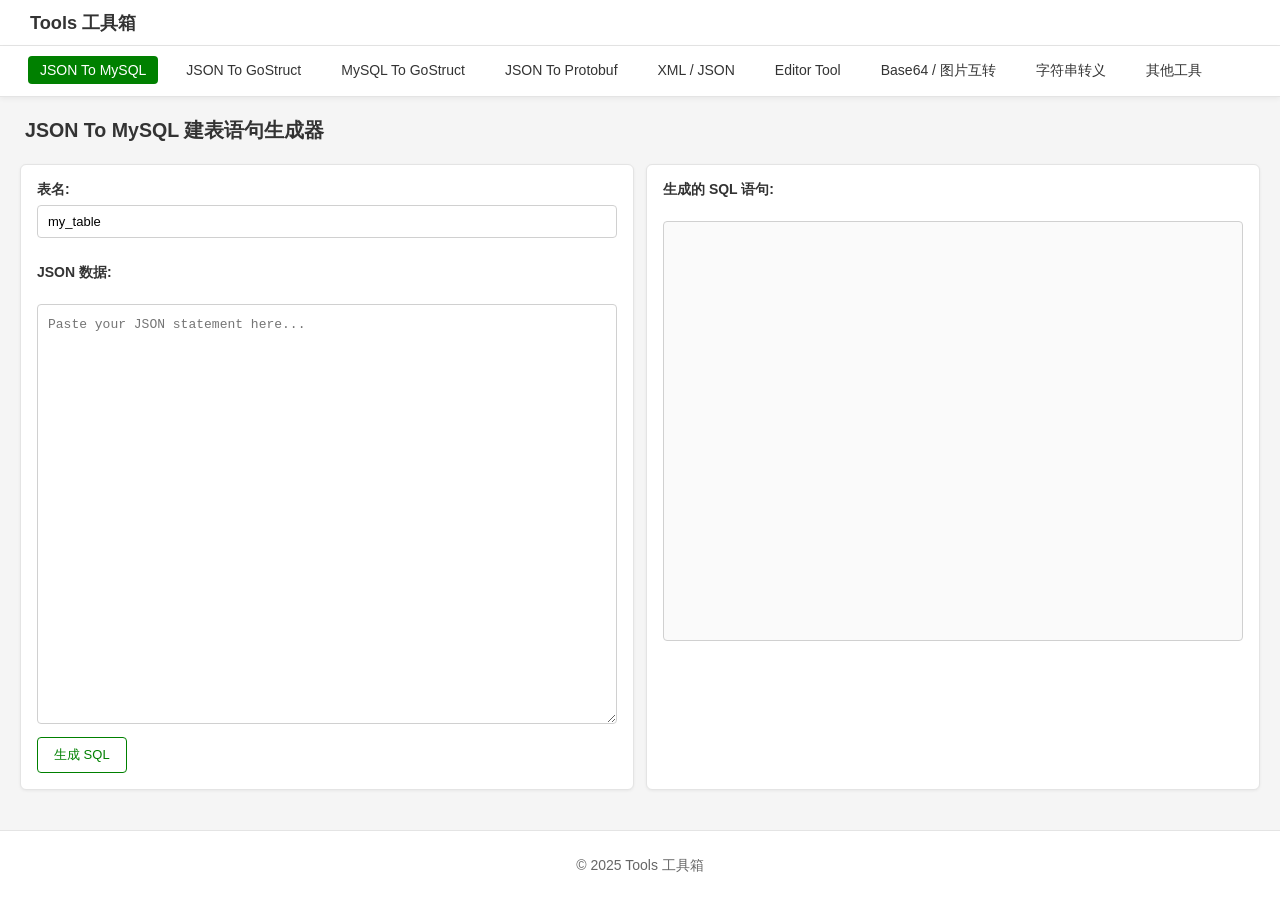
<file: index.html>
<!DOCTYPE html>
<html>
<head>
    <meta charset="UTF-8">
    <title>Tools 工具箱 - JSON To MySQL</title>
    <link rel="stylesheet" href="assets/common.css">
</head>
<body>

<h1>JSON To MySQL 建表语句生成器</h1>
<div class="container">
    <div class="left-panel">
        <label for="tableName">表名:</label>
        <input type="text" id="tableName" value="my_table"><br><br>

        <label for="jsonData">JSON 数据:</label><br>
        <textarea id="jsonData" placeholder="Paste your JSON statement here..."></textarea><br>

        <button onclick="generateSQL()">生成 SQL</button>
    </div>
    <div class="right-panel">
        <label for="result">生成的 SQL 语句:</label><br>
        <div id="result"></div>
    </div>
</div>

<script>
    function generateSQL() {
        const tableName = document.getElementById("tableName").value;
        const jsonData = document.getElementById("jsonData").value;
        const resultDiv = document.getElementById("result");

        try {
            let data = JSON.parse(jsonData);

            if (Array.isArray(data)) {
                if (data.length === 0 || typeof data[0] !== 'object' || data[0] === null || Array.isArray(data[0])) {
                    resultDiv.textContent = "JSON 数组需包含至少一个对象元素";
                    return;
                }
                data = data[0];
            }

            if (!data || typeof data !== 'object') {
                resultDiv.textContent = "JSON 需要为对象或对象数组";
                return;
            }

            if (Object.keys(data).length === 0) {
                resultDiv.textContent = "JSON 数据为空，无法生成表结构";
                return;
            }

            let columns = [];
            columns.push("`id` INT(11) NOT NULL AUTO_INCREMENT PRIMARY KEY");

            for (const key in data) {
                const value = data[key];
                let columnType;
                if (typeof value === "string") {
                    columnType = "VARCHAR(255)";
                } else if (typeof value === "number") {
                    columnType = Number.isInteger(value) ? "INT(11)" : "DECIMAL(10,2)";
                } else if (typeof value === "boolean") {
                    columnType = "BOOLEAN";
                } else if (Array.isArray(value)) {
                    columnType = "JSON";
                } else if (typeof value === "object" && value !== null) {
                    columnType = "JSON";
                } else if (value === null) {
                    columnType = "VARCHAR(255) NULL";
                } else {
                    columnType = "VARCHAR(255)";
                }
                columns.push(`\`${key}\` ${columnType}`);
            }

            columns.push("`created_at` TIMESTAMP NOT NULL DEFAULT CURRENT_TIMESTAMP");
            columns.push("`updated_at` TIMESTAMP NOT NULL DEFAULT CURRENT_TIMESTAMP ON UPDATE CURRENT_TIMESTAMP");

            const createTableSQL = `CREATE TABLE \`${tableName}\` (\n${columns.join(",\n")}\n) ENGINE=InnoDB DEFAULT CHARSET=utf8mb4;`;
            resultDiv.textContent = createTableSQL;

        } catch (error) {
            resultDiv.textContent = `错误: ${error.message}`;
        }
    }
</script>

<script src="assets/common.js"></script>
</body>
</html>
</file>
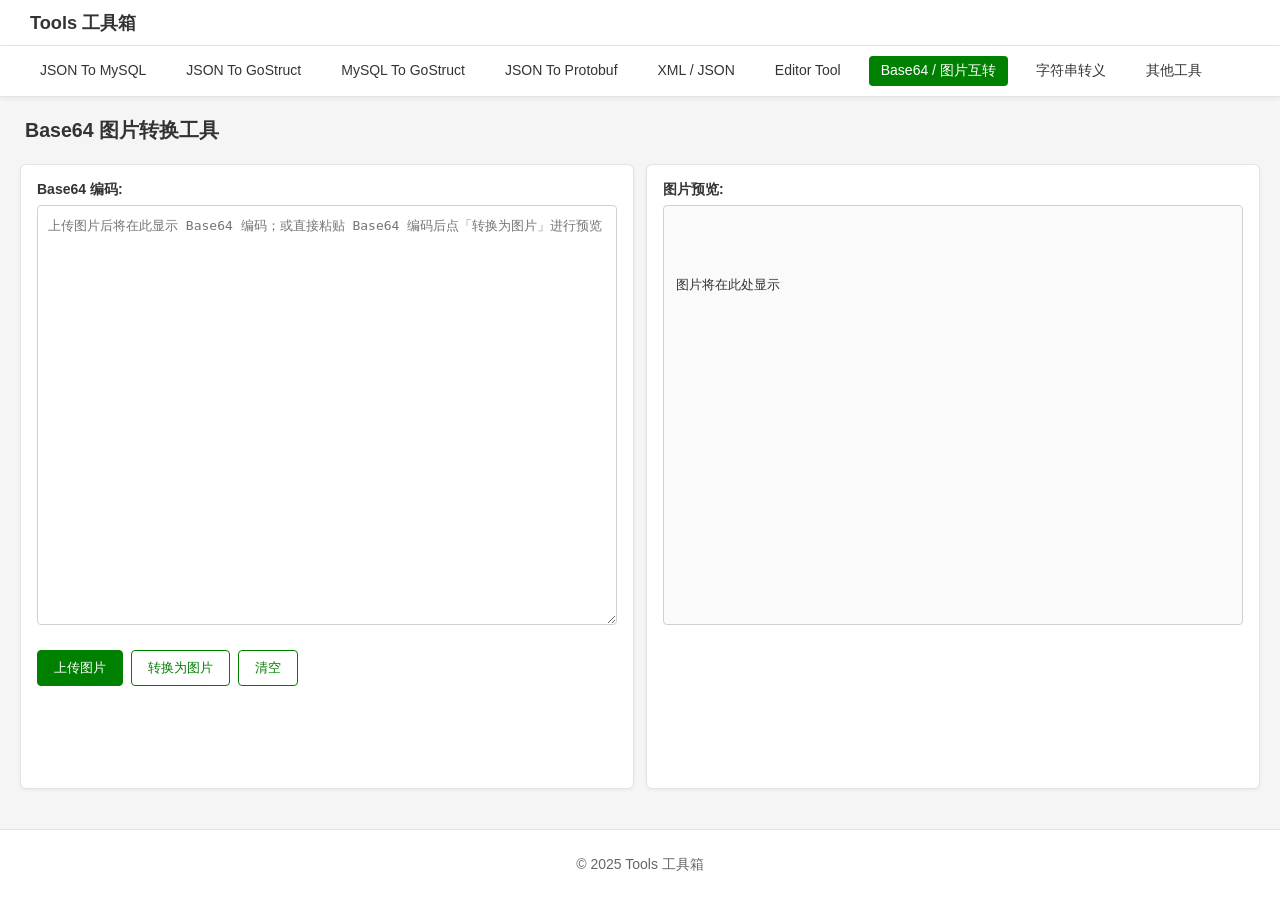
<file: ImageToBase64.html>
<!DOCTYPE html>
<html>
<head>
    <meta charset="UTF-8">
    <title>Tools 工具箱 - Base64 / 图片互转</title>
    <link rel="stylesheet" href="assets/common.css">
    <style>
        #previewImage {
            max-width: 100%;
            max-height: 420px;
            margin-top: 10px;
            border: 1px solid var(--border-soft);
            border-radius: var(--radius-sm);
            display: none;
        }

        .file-input-container {
            margin-bottom: 12px;
        }

        .button-group {
            display: flex;
            flex-wrap: wrap;
            gap: 8px;
            margin-bottom: 12px;
        }
    </style>
</head>
<body>

<h1>Base64 图片转换工具</h1>
<div class="container">
    <div class="left-panel">
        <div class="file-input-container">
            <label for="base64Input">Base64 编码:</label>
            <textarea id="base64Input" placeholder="上传图片后将在此显示 Base64 编码；或直接粘贴 Base64 编码后点「转换为图片」进行预览"></textarea>
        </div>

        <div class="button-group">
            <button class="primary" onclick="document.getElementById('fileInput').click()">上传图片</button>
            <input type="file" id="fileInput" accept="image/*" style="display: none;" onchange="handleFileSelect(event)">
            <button onclick="convertToImage()">转换为图片</button>
            <button onclick="clearAll()">清空</button>
        </div>
    </div>
    <div class="right-panel">
        <label>图片预览:</label>
        <div id="result">
            <img id="previewImage" alt="预览图片">
            <p id="statusText">图片将在此处显示</p>
        </div>
    </div>
</div>

<script>
    // 根据 base64 头部识别常见图片类型
    function detectMimeType(base64) {
        if (base64.startsWith('iVBORw0KGgo')) return 'image/png';
        if (base64.startsWith('/9j/')) return 'image/jpeg';
        if (base64.startsWith('R0lGOD')) return 'image/gif';
        if (base64.startsWith('UklGR')) return 'image/webp';
        if (base64.startsWith('Qk')) return 'image/bmp';
        if (base64.startsWith('PHN2Zy') || base64.startsWith('PD94bWw')) return 'image/svg+xml';
        if (base64.startsWith('AAABAA')) return 'image/x-icon';
        return 'image/jpeg';
    }

    function convertToImage() {
        const base64Input = document.getElementById("base64Input").value.trim();
        const previewImage = document.getElementById("previewImage");
        const statusText = document.getElementById("statusText");

        if (!base64Input) {
            statusText.textContent = "请输入 Base64 编码";
            previewImage.style.display = "none";
            return;
        }

        try {
            if (!base64Input.startsWith("data:image/")) {
                const mime = detectMimeType(base64Input);
                previewImage.src = `data:${mime};base64,` + base64Input;
            } else {
                previewImage.src = base64Input;
            }

            previewImage.style.display = "block";
            statusText.textContent = "图片预览:";
        } catch (error) {
            statusText.textContent = "转换失败: " + error.message;
            previewImage.style.display = "none";
        }
    }

    function clearAll() {
        document.getElementById("base64Input").value = "";
        document.getElementById("fileInput").value = "";
        document.getElementById("previewImage").src = "";
        document.getElementById("previewImage").style.display = "none";
        document.getElementById("statusText").textContent = "图片将在此处显示";
    }

    function handleFileSelect(event) {
        const file = event.target.files[0];
        if (!file) return;

        const reader = new FileReader();
        reader.onload = function (e) {
            const base64Input = document.getElementById("base64Input");
            base64Input.value = e.target.result;

            const previewImage = document.getElementById("previewImage");
            previewImage.src = e.target.result;
            previewImage.style.display = "block";
            document.getElementById("statusText").textContent = "图片预览:";
        };
        reader.readAsDataURL(file);
    }

    // 拖放上传
    document.getElementById("base64Input").addEventListener("dragover", function (e) {
        e.preventDefault();
        e.stopPropagation();
        this.style.border = "2px dashed #008000";
    });

    document.getElementById("base64Input").addEventListener("dragleave", function (e) {
        e.preventDefault();
        e.stopPropagation();
        this.style.border = "";
    });

    document.getElementById("base64Input").addEventListener("drop", function (e) {
        e.preventDefault();
        e.stopPropagation();
        this.style.border = "";

        const file = e.dataTransfer.files[0];
        if (!file) return;

        if (file.type.startsWith("image/")) {
            const reader = new FileReader();
            reader.onload = function (ev) {
                document.getElementById("base64Input").value = ev.target.result;
                const previewImage = document.getElementById("previewImage");
                previewImage.src = ev.target.result;
                previewImage.style.display = "block";
                document.getElementById("statusText").textContent = "图片预览:";
            };
            reader.readAsDataURL(file);
        } else {
            alert("请拖放图片文件");
        }
    });
</script>

<script src="assets/common.js"></script>
</body>
</html>
</file>
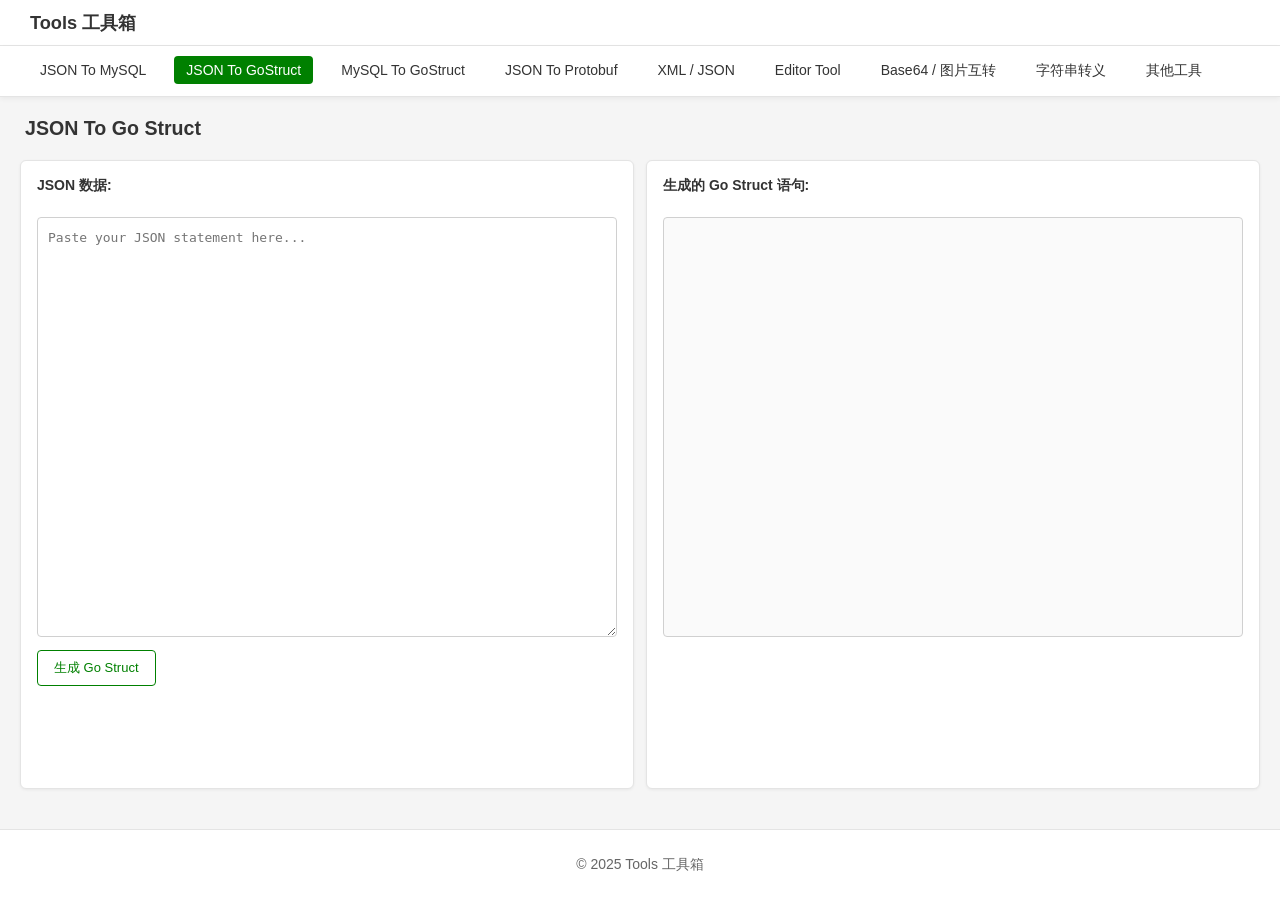
<file: JsonToGoStruct.html>
<!DOCTYPE html>
<html>
<head>
    <meta charset="UTF-8">
    <title>Tools 工具箱 - JSON To GoStruct</title>
    <link rel="stylesheet" href="assets/common.css">
</head>
<body>

<h1>JSON To Go Struct</h1>
<div class="container">
    <div class="left-panel">
        <label for="jsonData">JSON 数据:</label><br>
        <textarea id="jsonData" placeholder="Paste your JSON statement here..."></textarea><br>

        <button onclick="generateGo()">生成 Go Struct</button>
    </div>
    <div class="right-panel">
        <label for="result">生成的 Go Struct 语句:</label><br>
        <div id="result"></div>
    </div>
</div>

<script>
    function generateGo() {
        const jsonDataText = document.getElementById("jsonData").value;
        const resultDiv = document.getElementById("result");
        try {
            const jsonData = JSON.parse(jsonDataText);
            if (typeof jsonData !== 'object' || jsonData === null) {
                resultDiv.textContent = "Invalid JSON: 需要对象或数组";
                return;
            }
            const sample = Array.isArray(jsonData) ? jsonData[0] : jsonData;
            if (!sample || typeof sample !== 'object') {
                resultDiv.textContent = "Invalid JSON: 样本数据为空";
                return;
            }
            resultDiv.textContent = generateGoStruct(sample);
        } catch (error) {
            resultDiv.textContent = "Invalid JSON: " + error.message;
        }
    }

    function generateGoStruct(jsonData, structName = "AutoGenerated") {
        let goCode = `type ${structName} struct {\n`;

        for (const key in jsonData) {
            const value = jsonData[key];
            const fieldName = capitalize(key);
            const fieldType = getGoType(value, key);
            goCode += `\t${fieldName} ${fieldType} \`json:"${key}"\`\n`;
        }
        goCode += "}\n\n";

        for (const key in jsonData) {
            const value = jsonData[key];
            if (value && typeof value === 'object' && !Array.isArray(value)) {
                goCode += generateGoStruct(value, capitalize(key));
            }
            if (Array.isArray(value) && value.length > 0 && value[0] && typeof value[0] === 'object' && !Array.isArray(value[0])) {
                goCode += generateGoStruct(value[0], capitalize(key));
            }
        }
        return goCode;
    }

    // key 为当前字段名，用于给嵌套对象/对象数组生成与外层一致的类型名
    function getGoType(value, key) {
        if (typeof value === "string") return "string";
        if (typeof value === "number") return Number.isInteger(value) ? "int" : "float64";
        if (typeof value === "boolean") return "bool";
        if (Array.isArray(value)) {
            if (value.length === 0) return "[]any";
            const first = value[0];
            if (first && typeof first === 'object' && !Array.isArray(first)) {
                return `[]${capitalize(key)}`;
            }
            return `[]${getGoType(first, key)}`;
        }
        if (value && typeof value === "object") return capitalize(key);
        return "any";
    }

    function capitalize(str) {
        return str.charAt(0).toUpperCase() + str.slice(1);
    }
</script>

<script src="assets/common.js"></script>
</body>
</html>
</file>
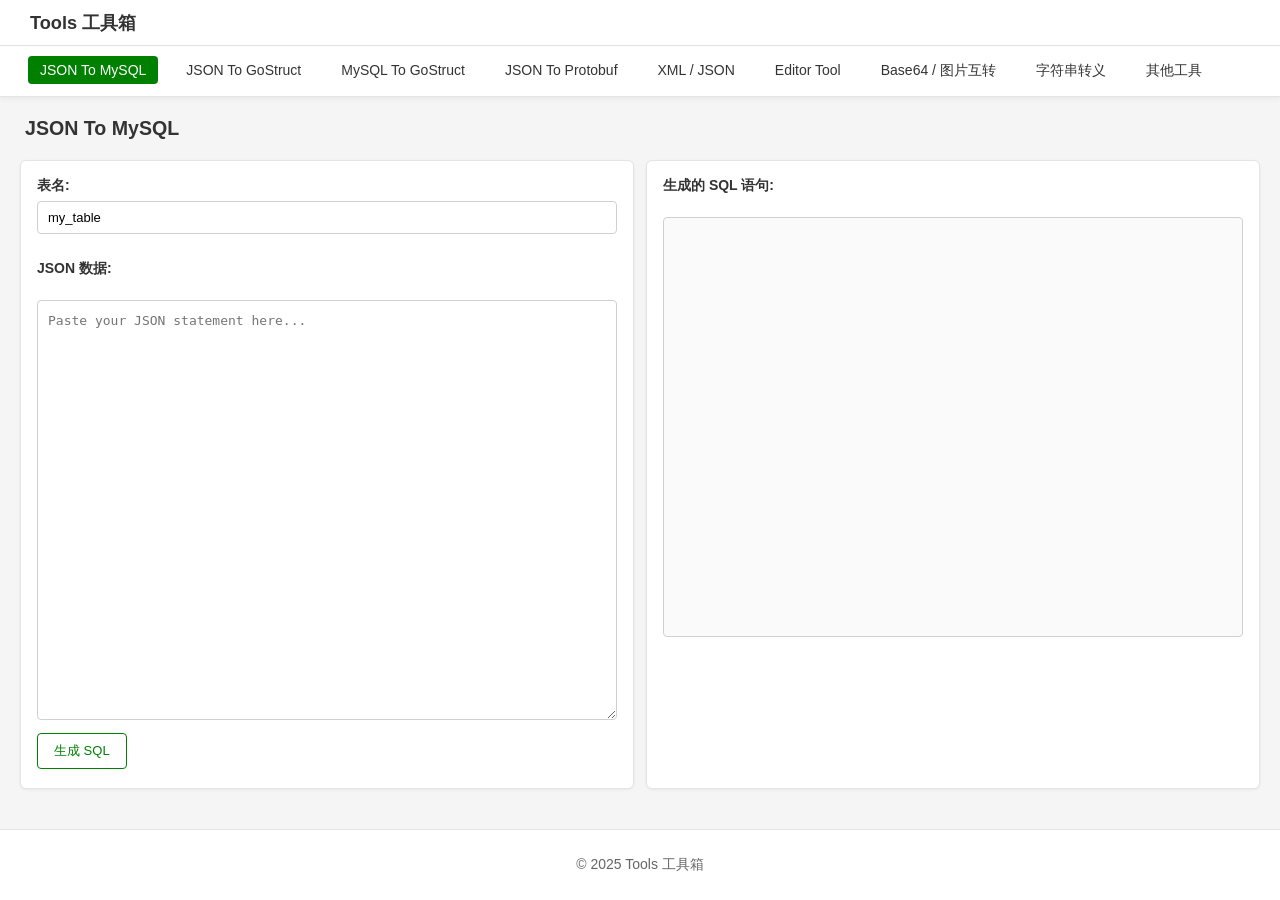
<file: JsonToMysql.html>
<!DOCTYPE html>
<html>
<head>
    <meta charset="UTF-8">
    <title>Tools 工具箱 - JSON To MySQL</title>
    <link rel="stylesheet" href="assets/common.css">
</head>
<body>

<h1>JSON To MySQL</h1>
<div class="container">
    <div class="left-panel">
        <label for="tableName">表名:</label>
        <input type="text" id="tableName" value="my_table"><br><br>

        <label for="jsonData">JSON 数据:</label><br>
        <textarea id="jsonData" placeholder="Paste your JSON statement here..."></textarea><br>

        <button onclick="generateSQL()">生成 SQL</button>
    </div>
    <div class="right-panel">
        <label for="result">生成的 SQL 语句:</label><br>
        <div id="result"></div>
    </div>
</div>

<script>
    function generateSQL() {
        const tableName = document.getElementById("tableName").value;
        const jsonData = document.getElementById("jsonData").value;
        const resultDiv = document.getElementById("result");

        try {
            let data = JSON.parse(jsonData);

            if (Array.isArray(data)) {
                if (data.length === 0 || typeof data[0] !== 'object' || data[0] === null || Array.isArray(data[0])) {
                    resultDiv.textContent = "JSON 数组需包含至少一个对象元素";
                    return;
                }
                data = data[0];
            }

            if (!data || typeof data !== 'object') {
                resultDiv.textContent = "JSON 需要为对象或对象数组";
                return;
            }

            if (Object.keys(data).length === 0) {
                resultDiv.textContent = "JSON 数据为空，无法生成表结构";
                return;
            }

            let columns = [];
            columns.push("`id` INT(11) NOT NULL AUTO_INCREMENT PRIMARY KEY");

            for (const key in data) {
                const value = data[key];
                let columnType;
                if (typeof value === "string") {
                    columnType = "VARCHAR(255)";
                } else if (typeof value === "number") {
                    columnType = Number.isInteger(value) ? "INT(11)" : "DECIMAL(10,2)";
                } else if (typeof value === "boolean") {
                    columnType = "BOOLEAN";
                } else if (Array.isArray(value)) {
                    columnType = "JSON";
                } else if (typeof value === "object" && value !== null) {
                    columnType = "JSON";
                } else if (value === null) {
                    columnType = "VARCHAR(255) NULL";
                } else {
                    columnType = "VARCHAR(255)";
                }
                columns.push(`\`${key}\` ${columnType}`);
            }

            columns.push("`created_at` TIMESTAMP NOT NULL DEFAULT CURRENT_TIMESTAMP");
            columns.push("`updated_at` TIMESTAMP NOT NULL DEFAULT CURRENT_TIMESTAMP ON UPDATE CURRENT_TIMESTAMP");

            const createTableSQL = `CREATE TABLE \`${tableName}\` (\n${columns.join(",\n")}\n) ENGINE=InnoDB DEFAULT CHARSET=utf8mb4;`;
            resultDiv.textContent = createTableSQL;

        } catch (error) {
            resultDiv.textContent = `错误: ${error.message}`;
        }
    }
</script>

<script src="assets/common.js"></script>
</body>
</html>
</file>
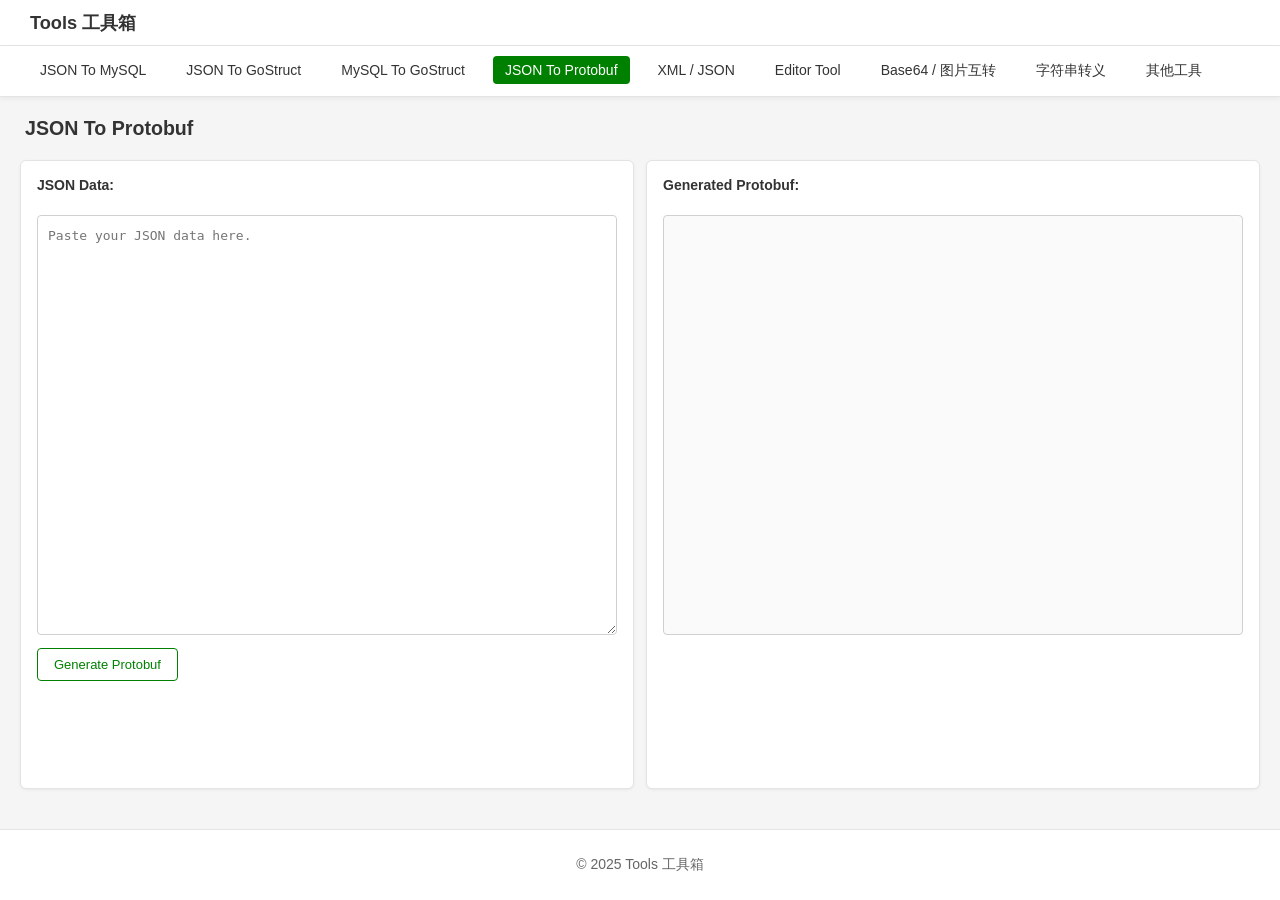
<file: JsonToProtobuf.html>
<!DOCTYPE html>
<html>
<head>
    <meta charset="UTF-8">
    <title>Tools 工具箱 - JSON To Protobuf</title>
    <link rel="stylesheet" href="assets/common.css">
</head>
<body>

<h1>JSON To Protobuf</h1>
<div class="container">
    <div class="left-panel">
        <label for="jsonData">JSON Data:</label><br>
        <textarea id="jsonData" placeholder="Paste your JSON data here."></textarea><br>
        <button onclick="generateProtobuf()">Generate Protobuf</button>
        <div id="error-message" class="error"></div>
    </div>
    <div class="right-panel">
        <label for="result">Generated Protobuf:</label><br>
        <div id="result"></div>
    </div>
</div>

<script>
    function scalarType(v, ctx) {
        if (v === null) {
            ctx.needAny = true;
            return "google.protobuf.Any";
        }
        switch (typeof v) {
            case 'string':  return 'string';
            case 'number':  return Number.isInteger(v) ? 'int32' : 'double';
            case 'boolean': return 'bool';
            default:        return 'string';
        }
    }

    function generateProtobuf() {
        const jsonData = document.getElementById("jsonData").value;
        const resultDiv = document.getElementById("result");
        const errorMessageDiv = document.getElementById("error-message");
        resultDiv.textContent = "";
        errorMessageDiv.textContent = "";

        try {
            const parsed = JSON.parse(jsonData);
            if (!parsed || typeof parsed !== 'object') {
                throw new Error("需要对象或对象数组");
            }
            const sample = Array.isArray(parsed) ? parsed[0] : parsed;
            if (!sample || typeof sample !== 'object') {
                throw new Error("样本数据为空");
            }

            const ctx = { needAny: false };
            const messageName = "SomeMessage";
            const messageDefinitions = {};

            function convertJsonToProtobuf(obj, name) {
                let messageBody = "";
                const keys = Object.keys(obj);
                keys.forEach((key, idx) => {
                    const value = obj[key];
                    const isRepeated = Array.isArray(value);
                    let type;

                    if (value && typeof value === 'object' && !isRepeated) {
                        const nested = name + "_" + key.charAt(0).toUpperCase() + key.slice(1);
                        if (!messageDefinitions[nested]) {
                            messageDefinitions[nested] = convertJsonToProtobuf(value, nested);
                        }
                        type = nested;
                    } else if (isRepeated) {
                        const first = value[0];
                        if (first && typeof first === 'object' && !Array.isArray(first)) {
                            const nested = name + "_" + key.charAt(0).toUpperCase() + key.slice(1);
                            if (!messageDefinitions[nested]) {
                                messageDefinitions[nested] = convertJsonToProtobuf(first, nested);
                            }
                            type = nested;
                        } else if (value.length === 0) {
                            type = 'string'; // 空数组无法推断，默认 string
                        } else {
                            type = scalarType(first, ctx);
                        }
                    } else {
                        type = scalarType(value, ctx);
                    }
                    messageBody += `\t${isRepeated ? "repeated " : ""}${type} ${key} = ${idx + 1};\n`;
                });
                return messageBody;
            }

            const mainBody = convertJsonToProtobuf(sample, messageName);

            let protobuf = `syntax = "proto3";\n`;
            if (ctx.needAny) {
                protobuf += `import "google/protobuf/any.proto";\n`;
            }
            protobuf += `\n`;

            for (const msg in messageDefinitions) {
                protobuf += `message ${msg} {\n${messageDefinitions[msg]}}\n\n`;
            }
            protobuf += `message ${messageName} {\n${mainBody}}\n`;

            resultDiv.textContent = protobuf;
        } catch (error) {
            errorMessageDiv.textContent = "Invalid JSON format: " + error.message;
            resultDiv.textContent = "";
        }
    }
</script>

<script src="assets/common.js"></script>
</body>
</html>
</file>
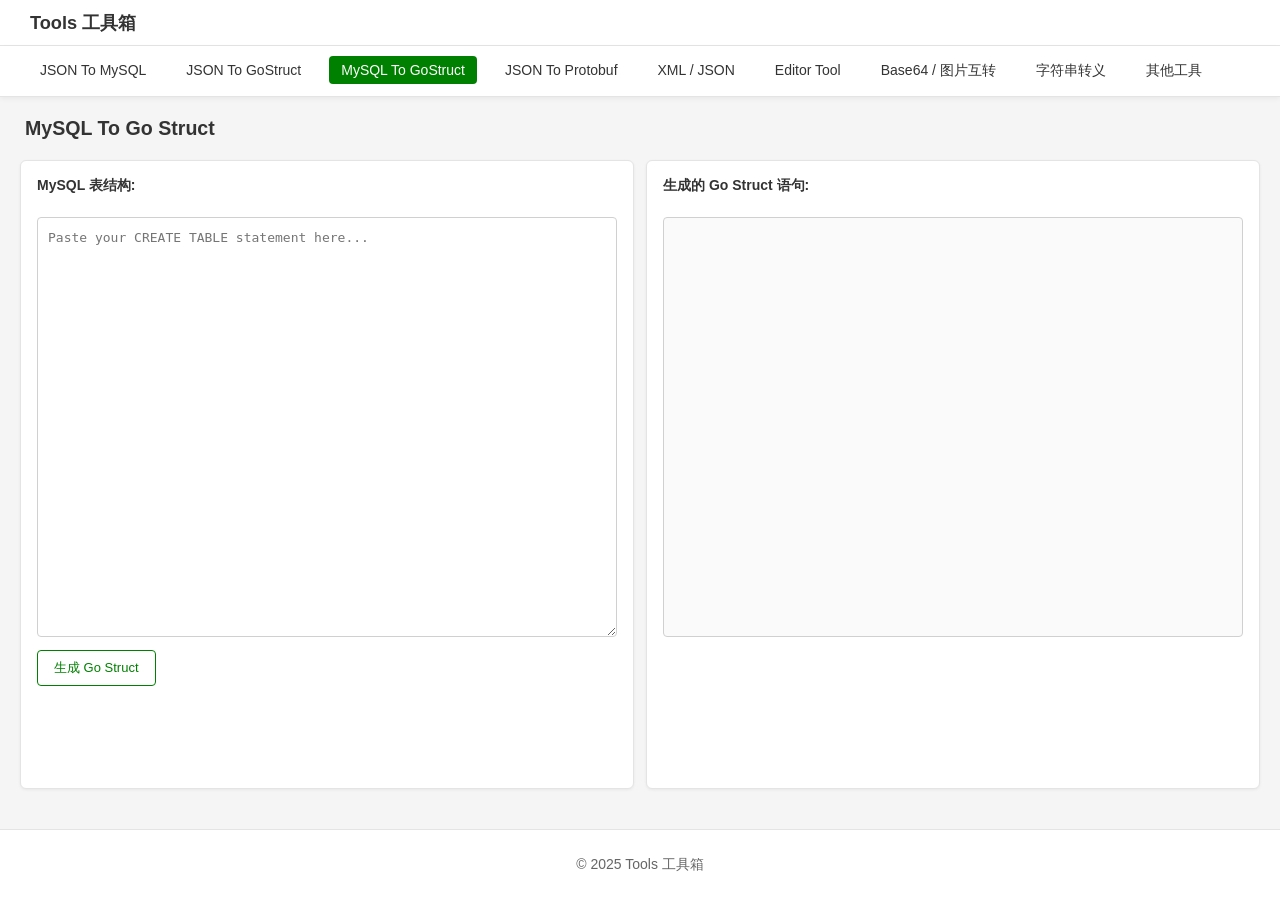
<file: MysqlToGoStruct.html>
<!DOCTYPE html>
<html>
<head>
    <meta charset="UTF-8">
    <title>Tools 工具箱 - MySQL To GoStruct</title>
    <link rel="stylesheet" href="assets/common.css">
</head>
<body>

<h1>MySQL To Go Struct</h1>

<div class="container">
    <div class="left-panel">
        <label for="sqlData">MySQL 表结构:</label><br>
        <textarea id="sqlData" placeholder="Paste your CREATE TABLE statement here..."></textarea><br>

        <button onclick="convert()">生成 Go Struct</button>
    </div>
    <div class="right-panel">
        <label for="result">生成的 Go Struct 语句:</label><br>
        <div id="result"></div>
    </div>
</div>

<script>
    // 跳过索引/约束/外键等非列定义
    const SKIP_PREFIX_RE = /^(PRIMARY\s+KEY|UNIQUE\s+KEY|UNIQUE\s+INDEX|KEY|INDEX|FULLTEXT|SPATIAL|CONSTRAINT|FOREIGN\s+KEY|CHECK)\b/i;

    // 提取 CREATE TABLE 外层圆括号内的内容（支持嵌套括号）
    function extractColumnsSection(sql) {
        const start = sql.indexOf('(');
        if (start < 0) return null;
        let depth = 0;
        for (let i = start; i < sql.length; i++) {
            const ch = sql[i];
            if (ch === '(') depth++;
            else if (ch === ')') {
                depth--;
                if (depth === 0) return sql.substring(start + 1, i);
            }
        }
        return null;
    }

    // 按顶层逗号切分列（忽略括号内部的逗号）
    function splitColumns(str) {
        const out = [];
        let depth = 0;
        let buf = '';
        let quote = null;
        for (let i = 0; i < str.length; i++) {
            const ch = str[i];
            if (quote) {
                buf += ch;
                if (ch === quote && str[i - 1] !== '\\') quote = null;
                continue;
            }
            if (ch === "'" || ch === '"' || ch === '`') { quote = ch; buf += ch; continue; }
            if (ch === '(') depth++;
            else if (ch === ')') depth--;
            if (ch === ',' && depth === 0) {
                if (buf.trim()) out.push(buf.trim());
                buf = '';
            } else {
                buf += ch;
            }
        }
        if (buf.trim()) out.push(buf.trim());
        return out;
    }

    function convert() {
        const sql = document.getElementById("sqlData").value;
        const resultDiv = document.getElementById("result");
        resultDiv.textContent = "";

        try {
            const tableNameMatch = sql.match(/CREATE\s+TABLE\s+(?:IF\s+NOT\s+EXISTS\s+)?`?(\w+)`?/i);
            if (!tableNameMatch) {
                throw new Error("Invalid CREATE TABLE statement: Table name not found.");
            }
            const tableName = tableNameMatch[1];
            const structName = tableName.split("_").map(s => s.charAt(0).toUpperCase() + s.slice(1)).join("");

            const columnsStr = extractColumnsSection(sql);
            if (!columnsStr) {
                throw new Error("Invalid CREATE TABLE statement: Columns not found.");
            }
            const columns = splitColumns(columnsStr);

            const structFields = [];
            for (const column of columns) {
                if (SKIP_PREFIX_RE.test(column)) continue;

                // 取 `col_name` 或 col_name
                const nameMatch = column.match(/^`?([A-Za-z_][\w]*)`?\s+([A-Za-z]+)/);
                if (!nameMatch) continue;
                const columnName = nameMatch[1];
                const mysqlType = nameMatch[2].toUpperCase();

                let comment = "";
                const commentMatch = column.match(/COMMENT\s+'((?:[^'\\]|\\.)*)'/i);
                if (commentMatch) comment = commentMatch[1];

                const isUnsigned = /\bUNSIGNED\b/i.test(column);

                // 字段名转驼峰
                const camelCaseName = columnName.split("_").map((s, i) => i === 0 ? s : s.charAt(0).toUpperCase() + s.slice(1)).join("");
                const fieldName = camelCaseName.charAt(0).toUpperCase() + camelCaseName.slice(1);

                let goType = "string";
                if (mysqlType === "TINYINT" || mysqlType === "BOOL" || mysqlType === "BOOLEAN") {
                    goType = isUnsigned ? "uint8" : "int8";
                } else if (mysqlType === "SMALLINT") {
                    goType = isUnsigned ? "uint16" : "int16";
                } else if (mysqlType === "MEDIUMINT" || mysqlType === "INT" || mysqlType === "INTEGER") {
                    goType = isUnsigned ? "uint32" : "int32";
                } else if (mysqlType === "BIGINT") {
                    goType = isUnsigned ? "uint64" : "int64";
                } else if (mysqlType === "FLOAT") {
                    goType = "float32";
                } else if (mysqlType === "DOUBLE" || mysqlType === "DECIMAL" || mysqlType === "NUMERIC") {
                    goType = "float64";
                } else if (mysqlType === "TIMESTAMP" || mysqlType === "DATETIME" || mysqlType === "DATE" || mysqlType === "TIME") {
                    goType = "time.Time";
                } else if (mysqlType === "JSON") {
                    goType = "string";
                } else if (mysqlType.includes("BLOB") || mysqlType === "BINARY" || mysqlType === "VARBINARY") {
                    goType = "[]byte";
                }

                structFields.push(`\t${fieldName} ${goType} \`json:"${camelCaseName}" gorm:"${columnName}"\`${comment ? " // " + comment : ""}`);
            }

            const goCode = `// ${structName} undefined
type ${structName} struct {
${structFields.join("\n")}
}

// TableName 表名称
func (*${structName}) TableName() string {
    return "${tableName}"
}`;

            resultDiv.textContent = goCode;
        } catch (error) {
            resultDiv.textContent = "Error: " + error.message;
        }
    }
</script>

<script src="assets/common.js"></script>
</body>
</html>
</file>
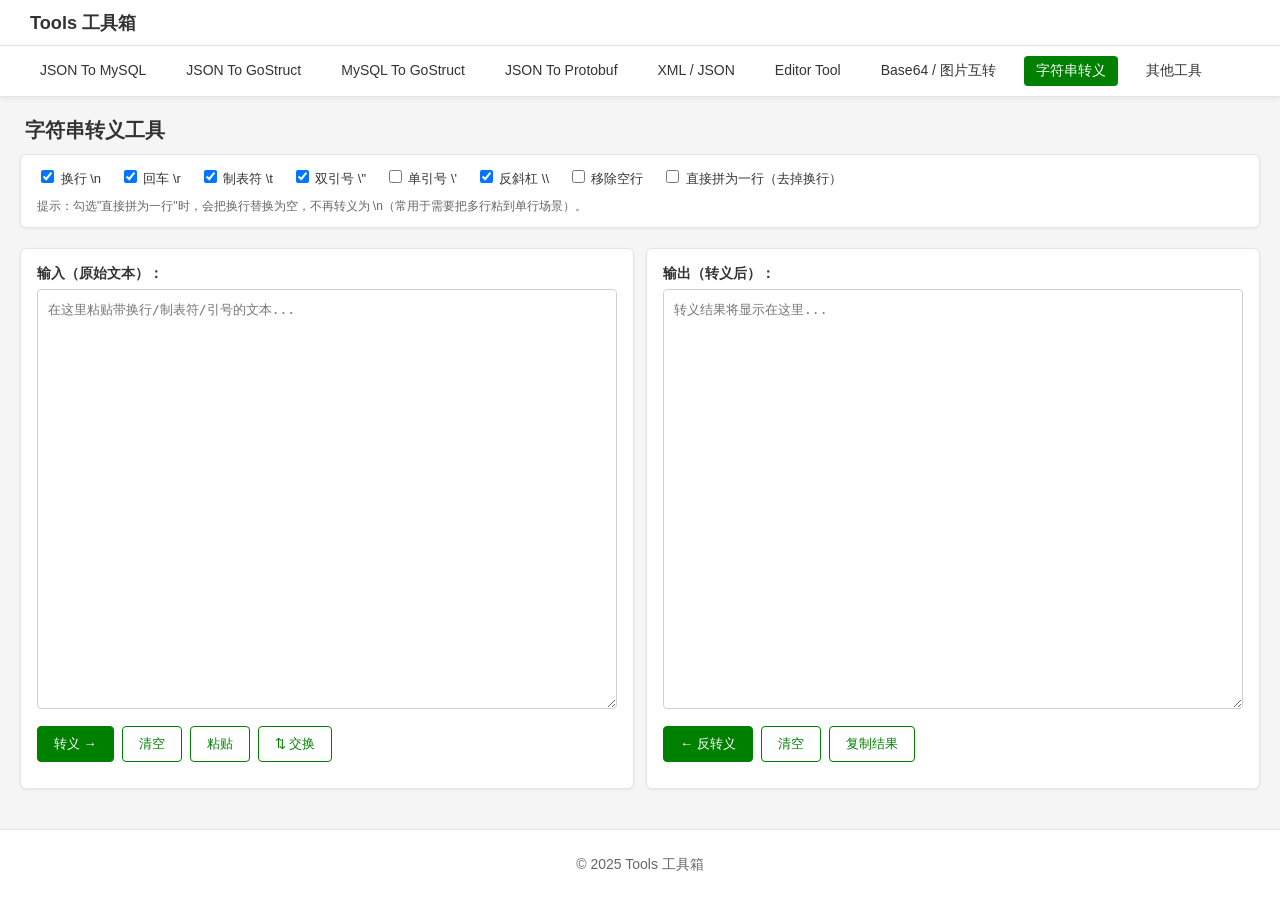
<file: StringEscape.html>
<!DOCTYPE html>
<html>
<head>
    <meta charset="UTF-8">
    <title>Tools 工具箱 - 字符串转义</title>
    <link rel="stylesheet" href="assets/common.css">
    <style>
        .options {
            background-color: #fff;
            border: 1px solid var(--border-soft);
            border-radius: var(--radius);
            box-shadow: var(--shadow);
            padding: 12px 16px;
            margin: 0 20px 10px;
            font-size: 13px;
        }

        .options label {
            display: inline-block;
            font-weight: normal;
            margin-right: 15px;
            margin-bottom: 5px;
        }

        .tips {
            font-size: 12px;
            color: var(--muted);
            margin-top: 5px;
        }

        .status {
            font-size: 12px;
            color: var(--brand);
            margin-left: 10px;
            font-weight: normal;
        }
    </style>
</head>
<body>

<h1>字符串转义工具</h1>

<div class="options">
    <label><input type="checkbox" id="optNewline" checked> 换行 \n</label>
    <label><input type="checkbox" id="optCR" checked> 回车 \r</label>
    <label><input type="checkbox" id="optTab" checked> 制表符 \t</label>
    <label><input type="checkbox" id="optQuote" checked> 双引号 \"</label>
    <label><input type="checkbox" id="optSingleQuote"> 单引号 \'</label>
    <label><input type="checkbox" id="optBackslash" checked> 反斜杠 \\</label>
    <label><input type="checkbox" id="optTrimBlankLines"> 移除空行</label>
    <label><input type="checkbox" id="optOneLine"> 直接拼为一行（去掉换行）</label>
    <div class="tips">提示：勾选"直接拼为一行"时，会把换行替换为空，不再转义为 \n（常用于需要把多行粘到单行场景）。</div>
</div>

<div class="container">
    <div class="left-panel">
        <label for="inputText">输入（原始文本）：</label>
        <textarea id="inputText" placeholder="在这里粘贴带换行/制表符/引号的文本..."></textarea>
        <div class="btn-group">
            <button class="primary" onclick="doEscape()">转义 →</button>
            <button onclick="clearInput()">清空</button>
            <button onclick="pasteInput()">粘贴</button>
            <button onclick="swapText()">⇅ 交换</button>
        </div>
    </div>
    <div class="right-panel">
        <label for="outputText">输出（转义后）：<span class="status" id="status"></span></label>
        <textarea id="outputText" placeholder="转义结果将显示在这里..."></textarea>
        <div class="btn-group">
            <button class="primary" onclick="doUnescape()">← 反转义</button>
            <button onclick="clearOutput()">清空</button>
            <button onclick="copyOutput()">复制结果</button>
        </div>
    </div>
</div>

<script>
    let outputIsSynced = true; // 标记右侧输出是否仍为自动生成，用户手动修改后不再自动覆盖

    function getOptions() {
        return {
            newline: document.getElementById('optNewline').checked,
            cr: document.getElementById('optCR').checked,
            tab: document.getElementById('optTab').checked,
            quote: document.getElementById('optQuote').checked,
            singleQuote: document.getElementById('optSingleQuote').checked,
            backslash: document.getElementById('optBackslash').checked,
            trimBlankLines: document.getElementById('optTrimBlankLines').checked,
            oneLine: document.getElementById('optOneLine').checked
        };
    }

    function setStatus(msg) {
        const el = document.getElementById('status');
        el.textContent = msg;
        if (msg) {
            setTimeout(() => { el.textContent = ''; }, 2000);
        }
    }

    function doEscape() {
        const input = document.getElementById('inputText').value;
        const opt = getOptions();
        let out = input;

        if (opt.backslash) out = out.replace(/\\/g, '\\\\');

        if (opt.trimBlankLines) {
            out = out.split(/\r?\n/).filter(l => l.trim() !== '').join('\n');
        }

        if (opt.oneLine) {
            out = out.replace(/\r\n|\r|\n/g, '');
        } else {
            if (opt.cr) out = out.replace(/\r/g, '\\r');
            if (opt.newline) out = out.replace(/\n/g, '\\n');
        }

        if (opt.tab) out = out.replace(/\t/g, '\\t');
        if (opt.quote) out = out.replace(/"/g, '\\"');
        if (opt.singleQuote) out = out.replace(/'/g, "\\'");

        document.getElementById('outputText').value = out;
        outputIsSynced = true;
        setStatus('转义完成');
    }

    // 手写反转义，避免 JSON.parse 的预处理圈套问题
    function doUnescape() {
        const input = document.getElementById('outputText').value;
        let out = '';
        for (let i = 0; i < input.length; i++) {
            if (input[i] === '\\' && i + 1 < input.length) {
                const next = input[i + 1];
                switch (next) {
                    case 'n':  out += '\n'; i++; break;
                    case 'r':  out += '\r'; i++; break;
                    case 't':  out += '\t'; i++; break;
                    case 'b':  out += '\b'; i++; break;
                    case 'f':  out += '\f'; i++; break;
                    case 'v':  out += '\v'; i++; break;
                    case '0':  out += '\0'; i++; break;
                    case '"':  out += '"';  i++; break;
                    case "'":  out += "'";  i++; break;
                    case '\\': out += '\\'; i++; break;
                    case '/':  out += '/';  i++; break;
                    case 'u': {
                        const hex = input.substr(i + 2, 4);
                        if (/^[0-9a-fA-F]{4}$/.test(hex)) {
                            out += String.fromCharCode(parseInt(hex, 16));
                            i += 5;
                        } else {
                            out += input[i];
                        }
                        break;
                    }
                    case 'x': {
                        const hex = input.substr(i + 2, 2);
                        if (/^[0-9a-fA-F]{2}$/.test(hex)) {
                            out += String.fromCharCode(parseInt(hex, 16));
                            i += 3;
                        } else {
                            out += input[i];
                        }
                        break;
                    }
                    default:
                        // 未知转义序列原样保留
                        out += input[i];
                }
            } else {
                out += input[i];
            }
        }
        document.getElementById('inputText').value = out;
        outputIsSynced = false; // 左侧被从右侧还原，避免再次自动覆盖右侧
        setStatus('反转义完成');
    }

    function clearInput() {
        document.getElementById('inputText').value = '';
        document.getElementById('outputText').value = '';
        outputIsSynced = true;
    }
    function clearOutput() {
        document.getElementById('outputText').value = '';
        outputIsSynced = true;
    }

    function swapText() {
        const a = document.getElementById('inputText');
        const b = document.getElementById('outputText');
        const tmp = a.value; a.value = b.value; b.value = tmp;
        outputIsSynced = false;
    }

    async function pasteInput() {
        try {
            const text = await navigator.clipboard.readText();
            document.getElementById('inputText').value = text;
            outputIsSynced = true;
            doEscape();
            setStatus('已粘贴');
        } catch (e) {
            setStatus('粘贴失败，请手动粘贴');
        }
    }

    async function copyOutput() {
        const text = document.getElementById('outputText').value;
        try {
            await navigator.clipboard.writeText(text);
            setStatus('已复制到剪贴板');
        } catch (e) {
            const ta = document.getElementById('outputText');
            ta.select();
            document.execCommand('copy');
            setStatus('已复制');
        }
    }

    document.getElementById('inputText').addEventListener('input', () => {
        // 只有当右侧仍为自动生成时，才随输入同步
        if (outputIsSynced) doEscape();
    });

    // 用户手动编辑右侧时，标记为非同步，防止左侧输入覆盖
    document.getElementById('outputText').addEventListener('input', () => {
        outputIsSynced = false;
    });

    document.querySelectorAll('.options input[type="checkbox"]').forEach(cb => {
        cb.addEventListener('change', () => {
            if (outputIsSynced && document.getElementById('inputText').value) doEscape();
        });
    });
</script>

<script src="assets/common.js"></script>
</body>
</html>
</file>
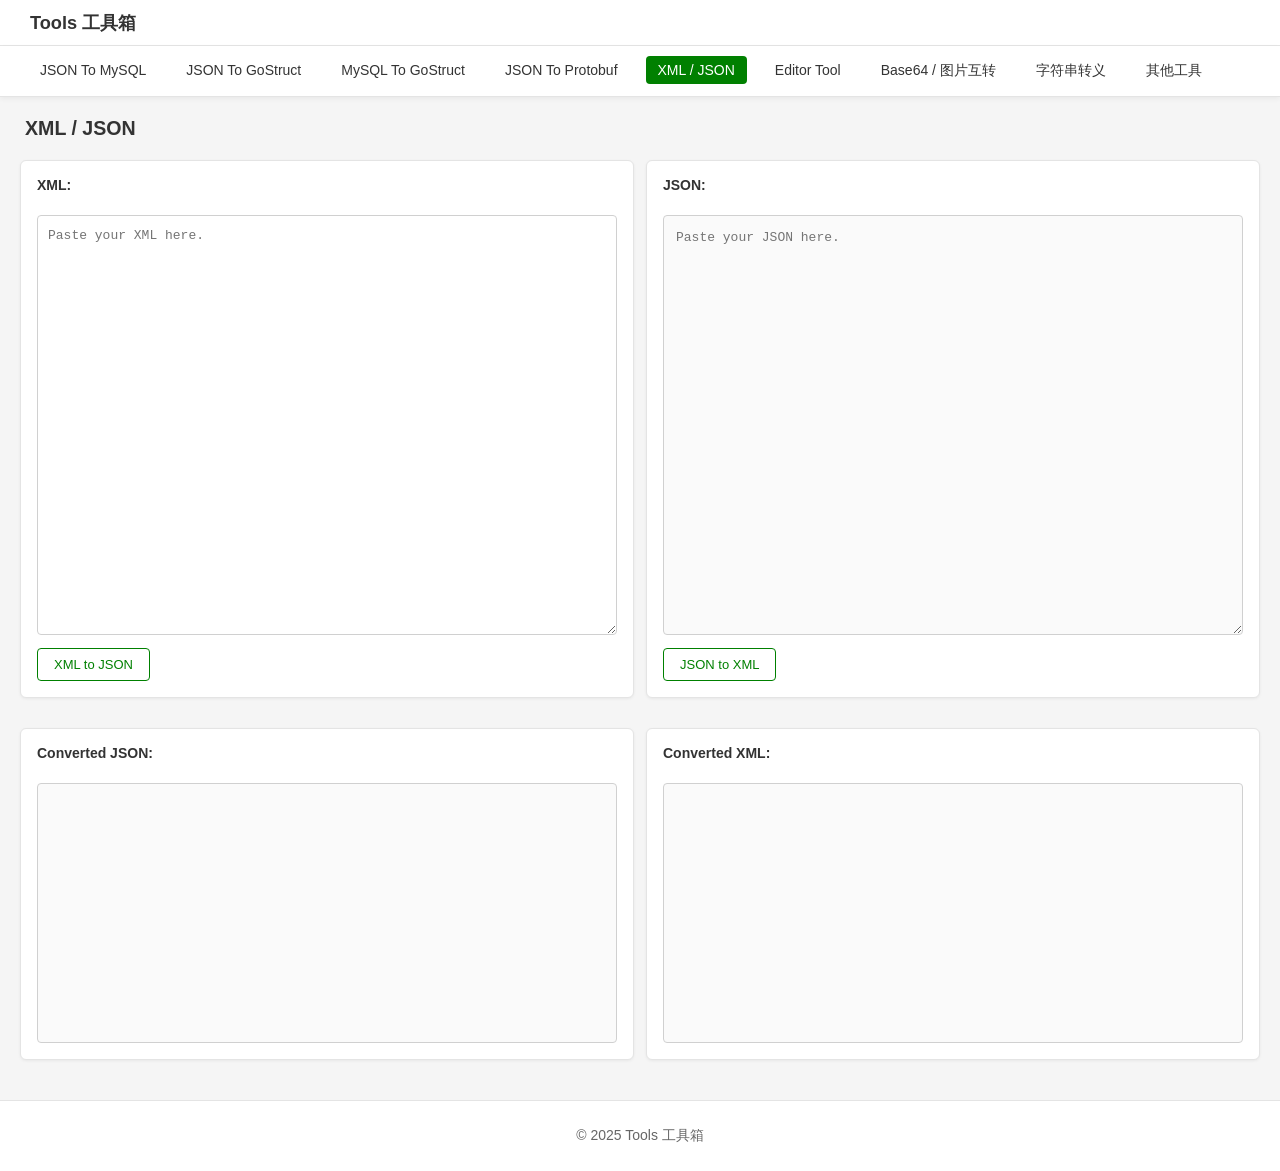
<file: XMLToJson.html>
<!DOCTYPE html>
<html>
<head>
    <meta charset="UTF-8">
    <title>Tools 工具箱 - XML / JSON</title>
    <link rel="stylesheet" href="assets/common.css">
    <style>
        #xmlResult, #jsonResult {
            white-space: pre-wrap;
            word-break: break-all;
            font-family: Menlo, Consolas, monospace;
            font-size: 13px;
            border: 1px solid var(--border);
            border-radius: var(--radius-sm);
            padding: 12px;
            background-color: #fafafa;
            overflow: auto;
            min-height: 260px;
            box-sizing: border-box;
        }
    </style>
</head>
<body>

<h1>XML / JSON</h1>
<div class="container">
    <div class="left-panel">
        <label for="jsonData">XML:</label><br>
        <textarea id="jsonData" placeholder="Paste your XML here."></textarea><br>
        <button onclick="xmlToJson()">XML to JSON</button>
    </div>
    <div class="right-panel">
        <label for="result">JSON:</label><br>
        <textarea id="result" placeholder="Paste your JSON here."></textarea><br>
        <button onclick="jsonToXml()">JSON to XML</button>
    </div>
</div>

<div class="container">
    <div class="left-panel">
        <label for="xmlResult">Converted JSON:</label><br>
        <div id="xmlResult"></div>
    </div>
    <div class="right-panel">
        <label for="jsonResult">Converted XML:</label><br>
        <div id="jsonResult"></div>
    </div>
</div>

<script>
    function xmlToJson() {
        const xmlText = document.getElementById("jsonData").value;
        const jsonResultDiv = document.getElementById("xmlResult");
        jsonResultDiv.textContent = "";

        try {
            const parser = new DOMParser();
            const xmlDoc = parser.parseFromString(xmlText, "application/xml");
            if (xmlDoc.documentElement.nodeName === "parsererror") {
                throw new Error("XML Parsing Error: " + xmlDoc.documentElement.textContent);
            }
            const json = xmlToJsonObj(xmlDoc.documentElement);
            jsonResultDiv.textContent = JSON.stringify(json, null, 2);
        } catch (error) {
            jsonResultDiv.textContent = error.message;
        }
    }

    function xmlToJsonObj(xml) {
        let obj = {};
        if (xml.nodeType == 1) {
            if (xml.attributes.length > 0) {
                obj["@attributes"] = {};
                for (let j = 0; j < xml.attributes.length; j++) {
                    let attribute = xml.attributes.item(j);
                    obj["@attributes"][attribute.nodeName] = attribute.nodeValue;
                }
            }
            if (xml.childNodes.length > 0) {
                for (let i = 0; i < xml.childNodes.length; i++) {
                    let item = xml.childNodes.item(i);
                    let nodeName = item.nodeName;
                    if (nodeName === "#text" && item.textContent.trim() === "") continue;
                    if (typeof (obj[nodeName]) == "undefined") {
                        obj[nodeName] = xmlToJsonObj(item);
                    } else {
                        if (typeof (obj[nodeName].push) == "undefined") {
                            let old = obj[nodeName];
                            obj[nodeName] = [];
                            obj[nodeName].push(old);
                        }
                        obj[nodeName].push(xmlToJsonObj(item));
                    }
                }
            }
            if (xml.textContent && xml.childNodes.length === 0 && xml.textContent.trim() !== "") {
                return xml.textContent;
            }
        } else if (xml.nodeType == 3) {
            return xml.nodeValue;
        }
        return obj;
    }

    function jsonToXml() {
        const jsonText = document.getElementById("result").value;
        const xmlResultDiv = document.getElementById("jsonResult");
        xmlResultDiv.textContent = "";

        try {
            const json = JSON.parse(jsonText);
            let xml = jsonToXmlStr(json, "root");
            xmlResultDiv.textContent = formatXml(xml);
        } catch (error) {
            xmlResultDiv.textContent = "Invalid JSON: " + error.message;
        }
    }

    function jsonToXmlStr(obj, tagName) {
        let xml = "";
        if (typeof obj === "object" && obj !== null) {
            xml += `<${tagName}>`;
            for (const key in obj) {
                if (obj.hasOwnProperty(key)) {
                    if (key === "@attributes") {
                        for (const attr in obj[key]) {
                            if (obj[key].hasOwnProperty(attr)) {
                                xml += ` ${attr}="${escapeXml(obj[key][attr])}"`;
                            }
                        }
                    } else if (obj[key] === null) {
                        xml += `<${key} xsi:nil="true" xmlns:xsi="http://www.w3.org/2001/XMLSchema-instance"></${key}>`;
                    } else {
                        xml += jsonToXmlStr(obj[key], key);
                    }
                }
            }
            xml += `</${tagName}>`;
        } else if (typeof obj === "string" || typeof obj === "number" || typeof obj === "boolean") {
            xml += `<${tagName}>${escapeXml(obj)}</${tagName}>`;
        }
        return xml;
    }

    function formatXml(xml) {
        let formatted = '';
        let reg = /(>)(<)(\/*)/g;
        xml = xml.replace(reg, '$1\r\n$2$3');
        let pad = 0;
        xml.split('\r\n').forEach(function (node) {
            let indent = 0;
            if (node.match(/.+<\/\w[^>]*>$/)) {
                indent = 0;
            } else if (node.match(/^<\/\w/)) {
                if (pad != 0) pad -= 1;
            } else if (node.match(/^<\w[^>]*>[^<]+<\/\w+>$/)) {
                indent = 0;
            } else if (node.match(/^<\w[^>]*$/)) {
                indent = 1;
            } else {
                indent = 0;
            }

            let padding = '';
            for (let i = 0; i < pad; i++) padding += '    ';

            formatted += padding + node + '\r\n';
            pad += indent;
        });
        return formatted;
    }

    function escapeXml(unsafe) {
        return String(unsafe).replace(/[<>&'"]/g, function (c) {
            switch (c) {
                case '<':  return '&lt;';
                case '>':  return '&gt;';
                case '&':  return '&amp;';
                case '\'': return '&apos;';
                case '"':  return '&quot;';
            }
        });
    }
</script>

<script src="assets/common.js"></script>
</body>
</html>
</file>
<file: assets/common.css>
/* ============== 全局公共样式（所有页面共享） ============== */

:root {
    --brand: #008000;
    --brand-dark: #006400;
    --brand-soft: #e6f2e6;
    --border: #d0d0d0;
    --border-soft: #e4e4e4;
    --bg: #f5f5f5;
    --panel-bg: #ffffff;
    --text: #333;
    --muted: #666;
    --radius: 6px;
    --radius-sm: 4px;
    --shadow: 0 1px 3px rgba(0, 0, 0, 0.06);
    --gap: 12px;
}

* {
    box-sizing: border-box;
}

body {
    font-family: -apple-system, BlinkMacSystemFont, "PingFang SC", "Microsoft YaHei", sans-serif;
    font-size: 14px;
    color: var(--text);
    margin: 0;
    display: flex;
    flex-direction: column;
    min-height: 100vh;
    background-color: var(--bg);
}

/* ------- Header ------- */
header {
    background-color: transparent;
    border-bottom: none;
}

.logo-bar {
    background-color: #fff;
    padding: 10px 30px;
    border-bottom: 1px solid var(--border-soft);
}

.menu-bar {
    background-color: #fff;
    padding: 10px 20px;
    box-shadow: 0 2px 5px rgba(0, 0, 0, 0.05);
    border-bottom: 1px solid var(--border-soft);
}

.logo {
    font-size: 1.3em;
    font-weight: bold;
    color: var(--text);
}

nav ul {
    list-style: none;
    margin: 0;
    padding: 0;
    display: flex;
    flex-wrap: wrap;
}

nav li {
    margin: 0 8px;
}

nav a {
    text-decoration: none;
    color: var(--text);
    padding: 6px 12px;
    border-radius: var(--radius-sm);
    transition: background-color .2s ease, color .2s ease;
    display: inline-block;
}

nav a:hover,
nav a.active {
    background-color: var(--brand);
    color: #fff;
}

/* ------- Footer ------- */
footer {
    background-color: #fff;
    padding: 12px;
    text-align: center;
    color: var(--muted);
    border-top: 1px solid var(--border-soft);
    margin-top: 20px;
}

/* ------- 内容布局 ------- */
h1 {
    font-size: 1.4em;
    font-weight: 600;
    text-align: left;
    padding: 0 25px;
    margin: 20px 0 10px;
}

.container {
    display: flex;
    flex-grow: 1;
    padding: 10px 20px 20px;
    gap: var(--gap);
}

.panel-container {
    display: flex;
    flex-grow: 1;
    gap: var(--gap);
}

.left-panel,
.right-panel {
    flex: 1;
    padding: 16px;
    border: 1px solid var(--border-soft);
    border-radius: var(--radius);
    margin: 0;
    background-color: var(--panel-bg);
    box-shadow: var(--shadow);
    overflow: auto;
}

/* ------- 表单控件 ------- */
label {
    display: block;
    margin-bottom: 6px;
    font-weight: 600;
    color: var(--text);
}

input[type="text"] {
    width: 100%;
    padding: 8px 10px;
    margin-bottom: 10px;
    border: 1px solid var(--border);
    border-radius: var(--radius-sm);
    font-size: 13px;
    outline: none;
    transition: border-color .2s ease, box-shadow .2s ease;
}

input[type="text"]:focus {
    border-color: var(--brand);
    box-shadow: 0 0 0 2px var(--brand-soft);
}

textarea {
    width: 100%;
    height: 420px;
    margin-bottom: 10px;
    padding: 10px;
    border: 1px solid var(--border);
    border-radius: var(--radius-sm);
    background-color: #fff;
    resize: vertical;
    font-family: Menlo, Consolas, monospace;
    font-size: 13px;
    line-height: 1.5;
    outline: none;
    transition: border-color .2s ease, box-shadow .2s ease;
}

textarea:focus {
    border-color: var(--brand);
    box-shadow: 0 0 0 2px var(--brand-soft);
}

/* ------- 按钮（统一风格） ------- */
button {
    padding: 8px 16px;
    font-size: 13px;
    border: 1px solid var(--brand);
    background-color: #fff;
    color: var(--brand);
    border-radius: var(--radius-sm);
    cursor: pointer;
    transition: background-color .2s ease, color .2s ease, border-color .2s ease;
}

button:hover {
    background-color: var(--brand);
    color: #fff;
}

button.primary,
button[type="submit"] {
    background-color: var(--brand);
    color: #fff;
}

button.primary:hover,
button[type="submit"]:hover {
    background-color: var(--brand-dark);
    border-color: var(--brand-dark);
}

button:disabled {
    opacity: .5;
    cursor: not-allowed;
}

.btn-group {
    display: flex;
    flex-wrap: wrap;
    gap: 8px;
    margin-top: 4px;
}

/* ------- 结果展示区 ------- */
#result {
    white-space: pre-wrap;
    word-break: break-all;
    font-family: Menlo, Consolas, monospace;
    font-size: 13px;
    border: 1px solid var(--border);
    border-radius: var(--radius-sm);
    padding: 12px;
    background-color: #fafafa;
    overflow: auto;
    min-height: 420px;
    box-sizing: border-box;
}

.error {
    color: #c00;
    margin-top: 8px;
    font-size: 13px;
}

hr {
    border: none;
    border-top: 1px solid var(--border-soft);
    margin: 12px 0;
}
</file>
